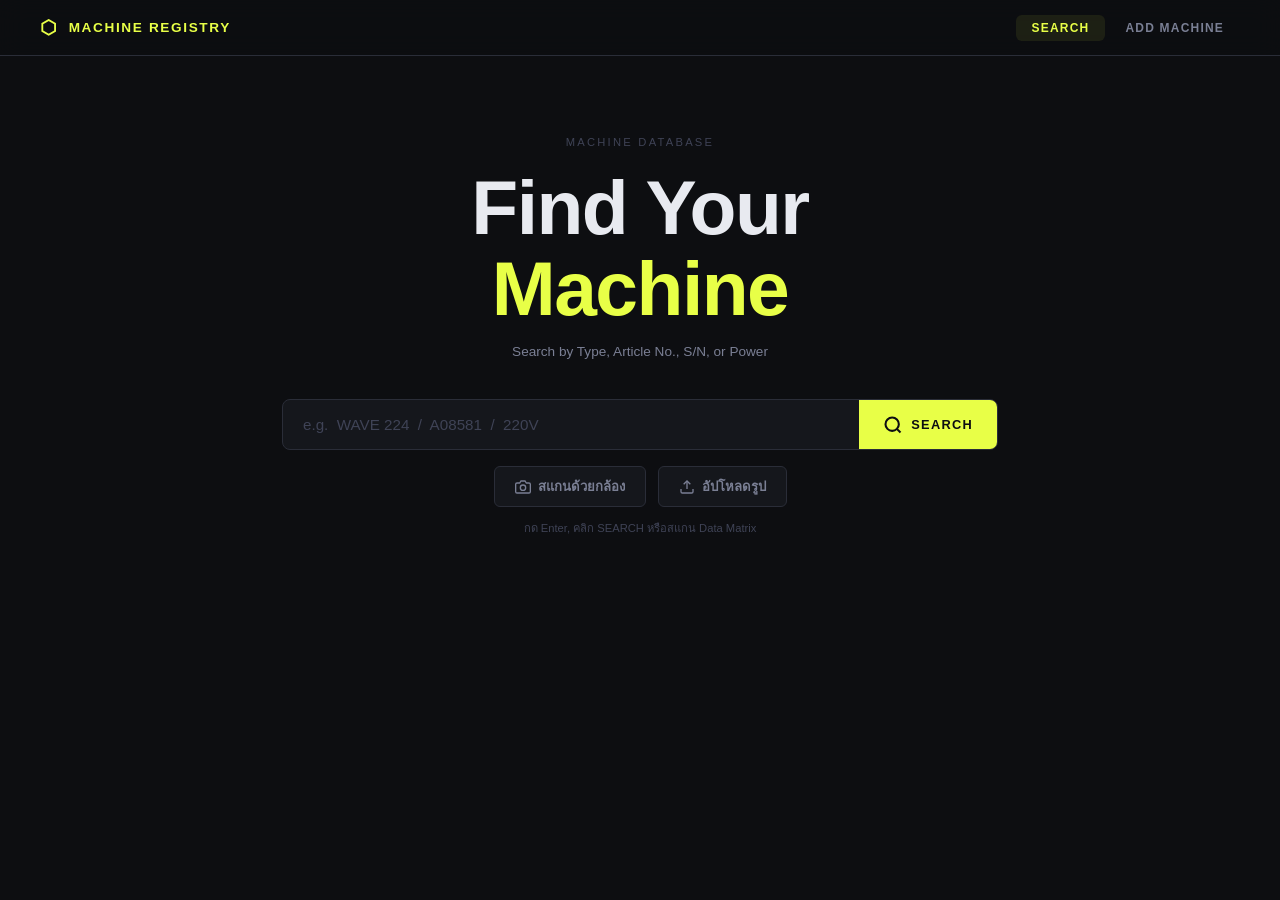
<file: index.html>
<!DOCTYPE html>
<html lang="th">
<head>
  <meta charset="UTF-8"/>
  <meta name="viewport" content="width=device-width, initial-scale=1.0"/>
  <title>Machine Registry</title>
  <link rel="stylesheet" href="style.css">
</head>
<body>
  <nav class="nav">
    <div class="nav-brand"><span class="nav-icon">⬡</span><span>MACHINE REGISTRY</span></div>
    <div class="nav-links">
      <a href="index.html" class="nav-link active">SEARCH</a>
      <a href="add.html" class="nav-link">ADD MACHINE</a>
    </div>
  </nav>

  <section class="hero">
    <div class="hero-label">MACHINE DATABASE</div>
    <h1 class="hero-title">Find Your<br><em>Machine</em></h1>
    <p class="hero-sub">Search by Type, Article No., S/N, or Power</p>

    <!-- SEARCH BAR -->
    <div class="search-bar">
      <input type="text" id="searchInput" class="search-input"
        placeholder="e.g.  WAVE 224  /  A08581  /  220V" autocomplete="off"/>
      <button class="search-btn" id="searchBtn">
        <svg width="20" height="20" fill="none" stroke="currentColor" stroke-width="2.5" viewBox="0 0 24 24">
          <circle cx="11" cy="11" r="8"/><path d="m21 21-4.35-4.35"/>
        </svg>
        SEARCH
      </button>
    </div>

    <!-- SCAN BUTTONS -->
    <div class="scan-row">
      <button class="scan-btn" id="scanCameraBtn">
        <svg width="16" height="16" fill="none" stroke="currentColor" stroke-width="2" viewBox="0 0 24 24">
          <path d="M23 19a2 2 0 0 1-2 2H3a2 2 0 0 1-2-2V8a2 2 0 0 1 2-2h4l2-3h6l2 3h4a2 2 0 0 1 2 2z"/>
          <circle cx="12" cy="13" r="4"/>
        </svg>
        สแกนด้วยกล้อง
      </button>
      <button class="scan-btn" id="scanFileBtn">
        <svg width="16" height="16" fill="none" stroke="currentColor" stroke-width="2" viewBox="0 0 24 24">
          <path d="M21 15v4a2 2 0 0 1-2 2H5a2 2 0 0 1-2-2v-4"/>
          <polyline points="17 8 12 3 7 8"/><line x1="12" y1="3" x2="12" y2="15"/>
        </svg>
        อัปโหลดรูป
      </button>
      <input type="file" id="fileInput" accept="image/*" style="display:none"/>
    </div>

    <div class="search-hint" id="searchHint">กด Enter, คลิก SEARCH หรือสแกน Data Matrix</div>

    <!-- CAMERA MODAL -->
    <div class="scan-modal" id="scanModal" style="display:none">
      <div class="scan-modal-inner">
        <div class="scan-modal-header">
          <span style="font-size:0.85rem;font-weight:700">สแกน Data Matrix</span>
          <button class="scan-close" id="closeScan">✕</button>
        </div>
        <div class="scan-viewport">
          <video id="scanVideo" autoplay playsinline muted></video>
          <div class="scan-overlay">
            <div class="scan-frame"></div>
            <div class="scan-hint-text">ส่องกล้องไปที่ Data Matrix บน Label</div>
          </div>
        </div>
        <div class="scan-status" id="scanStatus">กำลังเปิดกล้อง...</div>
      </div>
    </div>
  </section>

  <section class="results-section" id="resultsSection" style="display:none">
    <div class="results-header">
      <div class="results-title" id="resultsTitle">Results</div>
      <div class="results-count" id="resultsCount"></div>
    </div>
    <div id="resultsContainer"></div>
  </section>

  <div class="empty-state" id="emptyState" style="display:none">
    <div class="empty-icon">◎</div>
    <div class="empty-text">No machines found</div>
    <div class="empty-sub">ลองค้นหาด้วย keyword อื่น</div>
  </div>

  <section class="all-section" id="allSection">
    <div class="section-header">
      <span class="section-label">ALL MACHINE SETS</span>
      <span class="section-count" id="allCount">Loading...</span>
    </div>
    <div id="allContainer">
      <div class="loading-row"><span class="spinner"></span> Loading...</div>
    </div>
  </section>

  <!-- ZXing library for Data Matrix scanning -->
  <script src="api.js"></script>
  <script src="tree.js"></script>
  <script src="scanner.js"></script>
  <script src="search.js"></script>
</body>
</html>
</file>
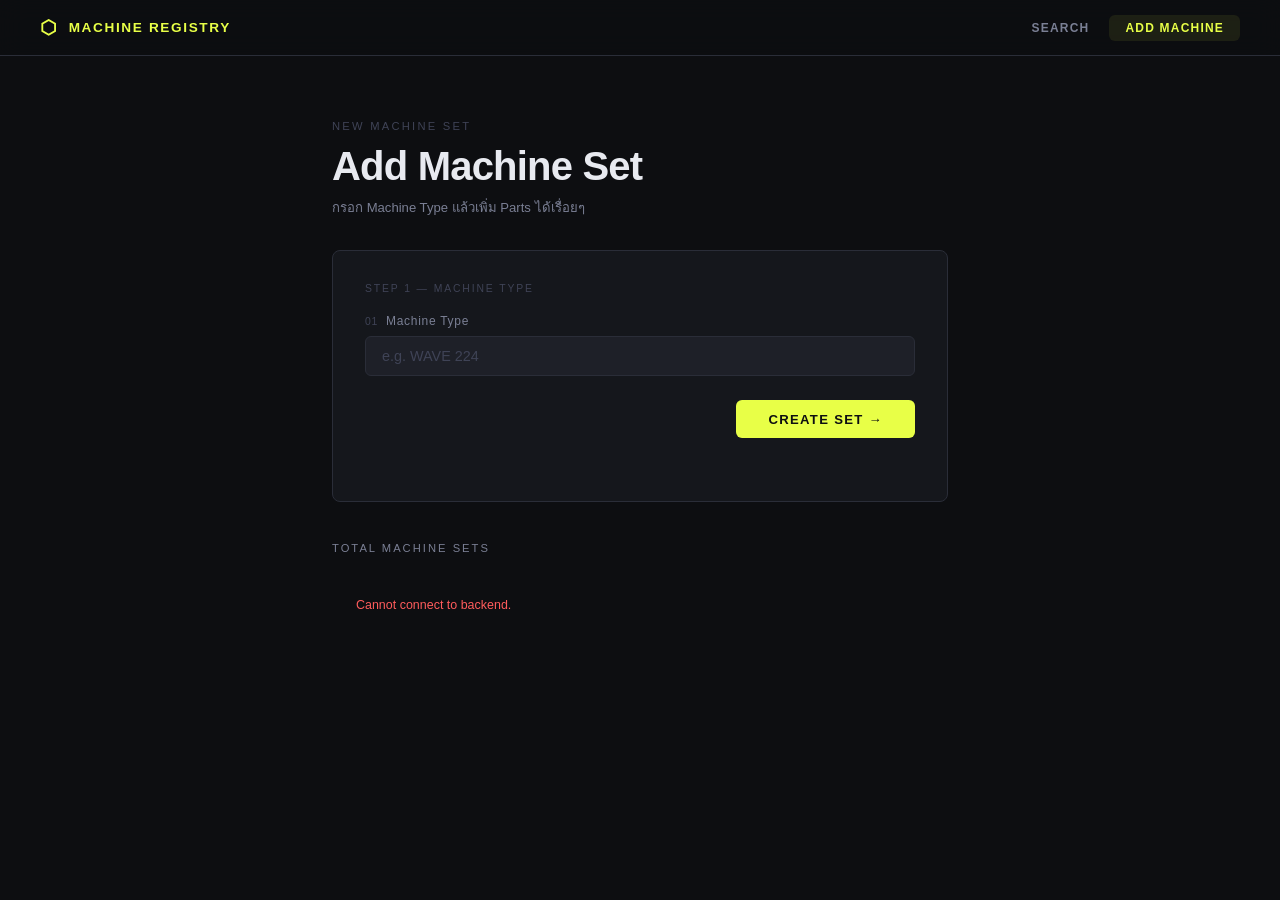
<file: add.html>
<!DOCTYPE html>
<html lang="th">
<head>
  <meta charset="UTF-8"/>
  <meta name="viewport" content="width=device-width, initial-scale=1.0"/>
  <title>Add Machine — Machine Registry</title>
  <link rel="stylesheet" href="style.css">
</head>
<body>
  <nav class="nav">
    <div class="nav-brand"><span class="nav-icon">⬡</span><span>MACHINE REGISTRY</span></div>
    <div class="nav-links">
      <a href="index.html" class="nav-link">SEARCH</a>
      <a href="add.html" class="nav-link active">ADD MACHINE</a>
    </div>
  </nav>

  <section class="form-section">
    <div class="form-header">
      <div class="form-label">NEW MACHINE SET</div>
      <h2 class="form-title">Add Machine Set</h2>
      <p class="form-sub">กรอก Machine Type แล้วเพิ่ม Parts ได้เรื่อยๆ</p>
    </div>

    <!-- STEP 1: Machine Type -->
    <div class="card form-card" id="step1Card">
      <div class="step-label">STEP 1 — MACHINE TYPE</div>
      <div class="field-group" style="margin-bottom:1.5rem">
        <label class="field-label" for="machineType">
          <span class="field-num">01</span> Machine Type
        </label>
        <input type="text" id="machineType" class="field-input" placeholder="e.g. WAVE 224"/>
      </div>
      <div class="form-actions">
        <button class="btn-primary" id="createSetBtn">CREATE SET →</button>
      </div>
      <div class="status-msg" id="step1Status"></div>
    </div>

    <!-- STEP 2: Add Parts (hidden until set created) -->
    <div class="card form-card" id="step2Card" style="display:none; margin-top:1.5rem">
      <div class="step-label" id="setLabel">SET-001 — PARTS</div>
      <div class="set-badge" id="setBadge"></div>

      <!-- Parts list -->
      <div id="partsList" style="margin-bottom:1.5rem"></div>

      <!-- Add part form -->
      <div class="part-form" id="partForm">
        <div class="part-form-title">+ Add Part</div>
        <div class="form-grid">
          <div class="field-group">
            <label class="field-label"><span class="field-num">01</span> Type</label>
            <input type="text" id="pType" class="field-input" placeholder="e.g. WAVE 224"/>
          </div>
          <div class="field-group">
            <label class="field-label"><span class="field-num">02</span> Article No.</label>
            <input type="text" id="pArticle" class="field-input" placeholder="e.g. ART-001"/>
          </div>
          <div class="field-group">
            <label class="field-label"><span class="field-num">03</span> S/N</label>
            <input type="text" id="pSN" class="field-input" placeholder="e.g. A08581"/>
          </div>
          <div class="field-group">
            <label class="field-label"><span class="field-num">04</span> Power</label>
            <input type="text" id="pPower" class="field-input" placeholder="e.g. 220V/50Hz"/>
          </div>
        </div>
        <div class="form-actions" style="margin-top:1rem">
          <button class="btn-secondary" id="doneBtn">DONE ✓</button>
          <button class="btn-primary" id="addPartBtn">ADD PART</button>
        </div>
        <div class="status-msg" id="partStatus"></div>
      </div>
    </div>

    <!-- Total sets -->
    <div class="recent-section" style="margin-top:2.5rem">
      <div class="section-header">
        <span class="section-label">TOTAL MACHINE SETS</span>
        <span class="section-count" id="totalCount">Loading...</span>
      </div>
      <div id="recentList" class="recent-list">
        <div class="loading-row"><span class="spinner"></span> Loading...</div>
      </div>
    </div>
  </section>

  <script src="api.js"></script>
  <script src="tree.js"></script>
  <script src="add.js"></script>
</body>
</html>
</file>
<file: style.css>
/* ============================================================
   MACHINE REGISTRY — Industrial Dark Theme
   Font: Syne (display) + DM Mono (data)
   ============================================================ */

:root {
  --bg:         #0d0e11;
  --surface:    #15171c;
  --surface2:   #1e2028;
  --border:     #2a2d38;
  --accent:     #e8ff47;
  --accent2:    #47c8ff;
  --text:       #e8eaf0;
  --text-dim:   #7a7f94;
  --text-xdim:  #3f4356;
  --danger:     #ff5c5c;
  --success:    #47ffb0;
  --mono:       Arial, sans-serif;
  --display:    Arial, sans-serif;
  --radius:     6px;
  --transition: 0.18s ease;
}

*, *::before, *::after { box-sizing: border-box; margin: 0; padding: 0; }

html { scroll-behavior: smooth; }

body {
  background: var(--bg);
  color: var(--text);
  font-family: Arial, sans-serif;
  min-height: 100vh;
  -webkit-font-smoothing: antialiased;
}

/* ── NAV ──────────────────────────────────────── */
.nav {
  position: sticky; top: 0; z-index: 100;
  display: flex; align-items: center; justify-content: space-between;
  padding: 0 2.5rem;
  height: 56px;
  background: rgba(13,14,17,0.92);
  backdrop-filter: blur(12px);
  border-bottom: 1px solid var(--border);
}

.nav-brand {
  display: flex; align-items: center; gap: 10px;
  font-size: 0.85rem; font-weight: 700; letter-spacing: 0.12em;
  color: var(--accent);
}
.nav-icon { font-size: 1.2rem; }

.nav-links { display: flex; gap: 0.25rem; }
.nav-link {
  padding: 6px 16px;
  font-size: 0.75rem; font-weight: 700; letter-spacing: 0.1em;
  color: var(--text-dim);
  text-decoration: none;
  border-radius: var(--radius);
  transition: var(--transition);
}
.nav-link:hover { color: var(--text); background: var(--surface2); }
.nav-link.active { color: var(--accent); background: rgba(232,255,71,0.08); }

/* ── HERO (Search page) ───────────────────────── */
.hero {
  max-width: 780px;
  margin: 0 auto;
  padding: 5rem 2rem 4rem;
  text-align: center;
}

.hero-label {
  font-family: Arial, sans-serif;
  font-size: 0.7rem; letter-spacing: 0.2em;
  color: var(--text-xdim);
  margin-bottom: 1.2rem;
}

.hero-title {
  font-size: clamp(2.8rem, 6vw, 5rem);
  font-weight: 800; line-height: 1.05;
  letter-spacing: -0.02em;
  margin-bottom: 1rem;
}
.hero-title em { font-style: normal; color: var(--accent); }

.hero-sub {
  font-family: Arial, sans-serif;
  font-size: 0.85rem; color: var(--text-dim);
  margin-bottom: 2.5rem;
}

/* ── SEARCH BAR ───────────────────────────────── */
.search-bar {
  display: flex;
  background: var(--surface);
  border: 1px solid var(--border);
  border-radius: 8px;
  overflow: hidden;
  transition: border-color var(--transition);
}
.search-bar:focus-within { border-color: var(--accent); }

.search-input {
  flex: 1;
  background: transparent;
  border: none; outline: none;
  padding: 1rem 1.25rem;
  font-family: Arial, sans-serif;
  font-size: 0.95rem;
  color: var(--text);
  caret-color: var(--accent);
}
.search-input::placeholder { color: var(--text-xdim); }

.search-btn {
  display: flex; align-items: center; gap: 8px;
  padding: 0 1.5rem;
  background: var(--accent);
  border: none; cursor: pointer;
  font-family: Arial, sans-serif;
  font-size: 0.8rem; font-weight: 700; letter-spacing: 0.1em;
  color: #0d0e11;
  transition: background var(--transition), transform var(--transition);
}
.search-btn:hover { background: #f4ff80; transform: translateX(1px); }
.search-btn:active { transform: scale(0.98); }

.search-hint {
  font-family: Arial, sans-serif;
  font-size: 0.7rem; color: var(--text-xdim);
  margin-top: 0.75rem;
}

/* ── SECTION HEADERS ──────────────────────────── */
.section-header {
  display: flex; align-items: center; justify-content: space-between;
  margin-bottom: 1.25rem;
}
.section-label {
  font-family: Arial, sans-serif;
  font-size: 0.7rem; font-weight: 500; letter-spacing: 0.18em;
  color: var(--text-dim);
}
.section-count {
  font-family: Arial, sans-serif;
  font-size: 0.7rem; color: var(--text-xdim);
}

/* ── RESULTS SECTION ──────────────────────────── */
.results-section {
  max-width: 900px; margin: 0 auto 3rem;
  padding: 0 2rem;
  animation: fadeUp 0.3s ease;
}
.results-header {
  display: flex; align-items: baseline; gap: 1rem;
  margin-bottom: 1.5rem;
}
.results-title {
  font-size: 1.2rem; font-weight: 700; color: var(--accent);
}
.results-count {
  font-family: Arial, sans-serif;
  font-size: 0.75rem; color: var(--text-dim);
}

/* ── ALL SECTION ──────────────────────────────── */
.all-section {
  max-width: 900px; margin: 0 auto 6rem;
  padding: 0 2rem;
}

/* ── TREE VIEW ────────────────────────────────── */
.tree-container {
  background: var(--surface);
  border: 1px solid var(--border);
  border-radius: 8px;
  overflow: hidden;
}

.tree-root-label {
  display: flex; align-items: center; justify-content: space-between;
  padding: 0.85rem 1.25rem;
  background: var(--surface2);
  border-bottom: 1px solid var(--border);
  font-size: 0.75rem; font-weight: 700; letter-spacing: 0.12em;
  color: var(--text-dim);
}

.tree-machine {
  border-bottom: 1px solid var(--border);
}
.tree-machine:last-child { border-bottom: none; }

.tree-machine-header {
  display: flex; align-items: center; justify-content: space-between;
  padding: 0.9rem 1.25rem;
  cursor: pointer;
  transition: background var(--transition);
  user-select: none;
}
.tree-machine-header:hover { background: var(--surface2); }

.tree-machine-name {
  display: flex; align-items: center; gap: 0.75rem;
  font-family: Arial, sans-serif;
  font-size: 0.95rem; font-weight: 500;
  color: var(--accent2);
}
.tree-connector {
  color: var(--text-xdim); font-size: 0.8rem;
}

.tree-toggle {
  font-size: 0.65rem; color: var(--text-xdim);
  font-family: Arial, sans-serif; letter-spacing: 0.05em;
  transition: var(--transition);
}
.tree-toggle.open { color: var(--accent); }

.tree-attrs {
  display: none;
  padding: 0 1.25rem 1rem 2.5rem;
  animation: fadeDown 0.18s ease;
}
.tree-attrs.open { display: block; }

.tree-attr-row {
  display: flex; align-items: baseline; gap: 1rem;
  padding: 0.3rem 0;
  border-left: 1px solid var(--border);
  padding-left: 1.25rem;
  margin-left: 0.25rem;
}

.attr-line {
  display: flex; align-items: center; gap: 0.75rem;
  width: 100%;
}
.attr-branch {
  color: var(--text-xdim); font-family: Arial, sans-serif; font-size: 0.75rem;
}
.attr-key {
  font-family: Arial, sans-serif;
  font-size: 0.7rem; font-weight: 500;
  color: var(--text-xdim);
  min-width: 90px;
  letter-spacing: 0.05em;
}
.attr-val {
  font-family: Arial, sans-serif;
  font-size: 0.85rem; color: var(--text);
}

.tree-actions {
  display: flex; gap: 0.5rem;
  padding: 0.5rem 1.25rem 0.75rem 3.75rem;
}
.btn-edit, .btn-delete {
  padding: 4px 14px;
  font-family: Arial, sans-serif;
  font-size: 0.7rem; font-weight: 500; letter-spacing: 0.06em;
  border-radius: var(--radius);
  border: none; cursor: pointer;
  transition: var(--transition);
}
.btn-edit {
  background: rgba(71,200,255,0.1);
  color: var(--accent2);
  border: 1px solid rgba(71,200,255,0.25);
}
.btn-edit:hover { background: rgba(71,200,255,0.2); }
.btn-delete {
  background: rgba(255,92,92,0.1);
  color: var(--danger);
  border: 1px solid rgba(255,92,92,0.25);
}
.btn-delete:hover { background: rgba(255,92,92,0.2); }

/* ── FORM PAGE ────────────────────────────────── */
.form-section {
  max-width: 680px; margin: 0 auto;
  padding: 4rem 2rem 6rem;
}

.form-header { margin-bottom: 2rem; }
.form-label {
  font-family: Arial, sans-serif;
  font-size: 0.7rem; letter-spacing: 0.2em;
  color: var(--text-xdim);
  margin-bottom: 0.75rem;
}
.form-title {
  font-size: 2.5rem; font-weight: 800;
  letter-spacing: -0.02em;
  margin-bottom: 0.5rem;
}
.form-sub {
  font-family: Arial, sans-serif;
  font-size: 0.82rem; color: var(--text-dim);
}

/* PREVIEW */
.preview-box {
  display: flex; align-items: center; gap: 1rem;
  padding: 1rem 1.5rem;
  background: rgba(232,255,71,0.05);
  border: 1px solid rgba(232,255,71,0.2);
  border-radius: 8px;
  margin-bottom: 1.75rem;
}
.preview-label {
  font-family: Arial, sans-serif;
  font-size: 0.65rem; font-weight: 500; letter-spacing: 0.15em;
  color: rgba(232,255,71,0.5);
  white-space: nowrap;
}
.preview-name {
  font-family: Arial, sans-serif;
  font-size: 1rem; font-weight: 500;
  color: var(--accent);
}

/* CARD */
.card {
  background: var(--surface);
  border: 1px solid var(--border);
  border-radius: 8px;
  padding: 2rem;
}

.form-grid {
  display: grid;
  grid-template-columns: 1fr 1fr;
  gap: 1.5rem;
  margin-bottom: 2rem;
}

.field-group { display: flex; flex-direction: column; gap: 0.5rem; }
.field-label {
  display: flex; align-items: center; gap: 0.5rem;
  font-family: Arial, sans-serif;
  font-size: 0.75rem; font-weight: 500; letter-spacing: 0.06em;
  color: var(--text-dim);
}
.field-num {
  font-size: 0.65rem; color: var(--text-xdim);
}
.field-input {
  background: var(--surface2);
  border: 1px solid var(--border);
  border-radius: var(--radius);
  padding: 0.7rem 1rem;
  font-family: Arial, sans-serif;
  font-size: 0.9rem; color: var(--text);
  outline: none;
  transition: border-color var(--transition);
}
.field-input::placeholder { color: var(--text-xdim); }
.field-input:focus { border-color: var(--accent); }

.form-actions {
  display: flex; justify-content: flex-end; gap: 0.75rem;
}

.btn-primary {
  padding: 0.7rem 2rem;
  background: var(--accent);
  border: none; border-radius: var(--radius);
  font-family: Arial, sans-serif;
  font-size: 0.82rem; font-weight: 700; letter-spacing: 0.1em;
  color: #0d0e11; cursor: pointer;
  transition: var(--transition);
}
.btn-primary:hover { background: #f4ff80; transform: translateY(-1px); }
.btn-primary:disabled { opacity: 0.5; cursor: not-allowed; }

.btn-secondary {
  padding: 0.7rem 1.5rem;
  background: transparent;
  border: 1px solid var(--border);
  border-radius: var(--radius);
  font-family: Arial, sans-serif;
  font-size: 0.82rem; font-weight: 700; letter-spacing: 0.1em;
  color: var(--text-dim); cursor: pointer;
  transition: var(--transition);
}
.btn-secondary:hover { border-color: var(--text-dim); color: var(--text); }

.status-msg {
  margin-top: 1rem;
  font-family: Arial, sans-serif;
  font-size: 0.82rem; text-align: center;
  min-height: 1.2em;
  transition: var(--transition);
}
.status-msg.success { color: var(--success); }
.status-msg.error   { color: var(--danger);  }

/* RECENT LIST */
.recent-section { margin-top: 2.5rem; }
.recent-list { display: flex; flex-direction: column; gap: 0; }
.recent-item {
  display: flex; align-items: center; justify-content: space-between;
  padding: 0.75rem 1rem;
  background: var(--surface);
  border: 1px solid var(--border);
  border-bottom: none;
  animation: fadeUp 0.25s ease;
}
.recent-item:first-child { border-radius: 8px 8px 0 0; }
.recent-item:last-child  { border-bottom: 1px solid var(--border); border-radius: 0 0 8px 8px; }
.recent-name {
  font-family: Arial, sans-serif; font-size: 0.88rem; color: var(--accent2);
}
.recent-meta {
  font-family: Arial, sans-serif; font-size: 0.72rem; color: var(--text-xdim);
}

/* ── EMPTY / LOADING ──────────────────────────── */
.empty-state {
  text-align: center; padding: 5rem 2rem;
}
.empty-icon { font-size: 2.5rem; color: var(--text-xdim); margin-bottom: 1rem; }
.empty-text { font-size: 1rem; font-weight: 700; color: var(--text-dim); }
.empty-sub  { font-family: Arial, sans-serif; font-size: 0.78rem; color: var(--text-xdim); margin-top: 0.4rem; }

.loading-row {
  display: flex; align-items: center; gap: 0.75rem;
  padding: 1.5rem;
  font-family: Arial, sans-serif; font-size: 0.82rem; color: var(--text-xdim);
}
.spinner {
  width: 16px; height: 16px;
  border: 2px solid var(--border);
  border-top-color: var(--accent);
  border-radius: 50%;
  animation: spin 0.7s linear infinite;
  display: inline-block; flex-shrink: 0;
}

/* ── MODAL (Edit) ─────────────────────────────── */
.modal-overlay {
  position: fixed; inset: 0; z-index: 200;
  background: rgba(0,0,0,0.75);
  display: flex; align-items: center; justify-content: center;
  animation: fadeIn 0.18s ease;
}
.modal {
  background: var(--surface);
  border: 1px solid var(--border);
  border-radius: 10px;
  padding: 2rem;
  width: min(520px, 92vw);
  animation: fadeUp 0.2s ease;
}
.modal-title {
  font-size: 1.25rem; font-weight: 700; margin-bottom: 1.5rem;
}
.modal-grid { display: grid; grid-template-columns: 1fr 1fr; gap: 1rem; margin-bottom: 1.5rem; }
.modal-actions { display: flex; justify-content: flex-end; gap: 0.75rem; }
.modal-status {
  font-family: Arial, sans-serif; font-size: 0.8rem;
  text-align: center; margin-top: 0.75rem;
}

/* ── KEYFRAMES ────────────────────────────────── */
@keyframes spin    { to { transform: rotate(360deg); } }
@keyframes fadeUp  { from { opacity:0; transform:translateY(12px); } to { opacity:1; transform:none; } }
@keyframes fadeDown{ from { opacity:0; transform:translateY(-6px);} to { opacity:1; transform:none; } }
@keyframes fadeIn  { from { opacity:0; } to { opacity:1; } }

/* ── RESPONSIVE ───────────────────────────────── */
@media (max-width: 600px) {
  .nav { padding: 0 1rem; }
  .hero { padding: 3rem 1rem 2.5rem; }
  .all-section, .results-section { padding: 0 1rem; }
  .form-section { padding: 2.5rem 1rem 4rem; }
  .form-grid { grid-template-columns: 1fr; }
  .modal-grid { grid-template-columns: 1fr; }
}

/* ── STEP LABEL ───────────────────────────────── */
.step-label {
  font-family: Arial, sans-serif;
  font-size: 0.65rem; font-weight: 500; letter-spacing: 0.18em;
  color: var(--text-xdim);
  margin-bottom: 1.25rem;
}

.set-badge {
  display: flex; align-items: center; gap: 0.75rem;
  padding: 0.6rem 1rem;
  background: rgba(232,255,71,0.05);
  border: 1px solid rgba(232,255,71,0.15);
  border-radius: var(--radius);
  margin-bottom: 1.5rem;
}

/* ── PART FORM ────────────────────────────────── */
.part-form {
  border-top: 1px solid var(--border);
  padding-top: 1.25rem;
}

.part-form-title {
  font-family: Arial, sans-serif;
  font-size: 0.8rem; font-weight: 500;
  color: var(--accent);
  margin-bottom: 1rem;
}

/* ── SET LIST (Total Machine Sets) ───────────────────────────── */
.set-list-item {
  background: var(--surface);
  border: 1px solid var(--border);
  border-bottom: none;
}
.set-list-item:first-child { border-radius: 8px 8px 0 0; }
.set-list-item:last-child  { border-bottom: 1px solid var(--border); border-radius: 0 0 8px 8px; }

.set-list-header {
  display: flex; align-items: center; justify-content: space-between;
  padding: 0.75rem 1rem;
}

.set-edit-panel {
  padding: 0.75rem 1rem 1rem;
  background: var(--surface2);
  border-top: 1px solid var(--border);
  animation: fadeDown 0.18s ease;
}

.set-part-row {
  display: flex; align-items: center; gap: 0.5rem;
  padding: 0.4rem 0;
  border-bottom: 1px solid var(--border);
}
.set-part-row:last-child { border-bottom: none; }

/* ── SCAN BUTTONS ─────────────────────────────── */
.scan-row {
  display: flex; gap: 0.75rem; justify-content: center;
  margin-top: 1rem;
}

.scan-btn {
  display: flex; align-items: center; gap: 7px;
  padding: 0.55rem 1.25rem;
  background: var(--surface);
  border: 1px solid var(--border);
  border-radius: var(--radius);
  font-family: Arial, sans-serif;
  font-size: 0.82rem; font-weight: 600;
  color: var(--text-dim);
  cursor: pointer;
  transition: var(--transition);
}
.scan-btn:hover { border-color: var(--accent2); color: var(--accent2); }
.scan-btn svg   { flex-shrink: 0; }

/* ── SCAN MODAL ───────────────────────────────── */
.scan-modal {
  position: fixed; inset: 0; z-index: 300;
  background: rgba(0,0,0,0.88);
  display: flex; align-items: center; justify-content: center;
}

.scan-modal-inner {
  width: min(480px, 94vw);
  background: var(--surface);
  border: 1px solid var(--border);
  border-radius: 12px;
  overflow: hidden;
}

.scan-modal-header {
  display: flex; align-items: center; justify-content: space-between;
  padding: 0.9rem 1.25rem;
  border-bottom: 1px solid var(--border);
}

.scan-close {
  background: none; border: none;
  color: var(--text-dim); font-size: 1rem;
  cursor: pointer; padding: 4px 8px;
  border-radius: var(--radius);
  transition: var(--transition);
}
.scan-close:hover { color: var(--danger); }

.scan-viewport {
  position: relative;
  width: 100%; aspect-ratio: 4/3;
  background: #000; overflow: hidden;
}

.scan-viewport video {
  width: 100%; height: 100%; object-fit: cover;
}

.scan-overlay {
  position: absolute; inset: 0;
  display: flex; flex-direction: column;
  align-items: center; justify-content: center;
  gap: 1rem;
}

.scan-frame {
  width: 200px; height: 200px;
  border: 2px solid var(--accent);
  border-radius: 8px;
  box-shadow: 0 0 0 9999px rgba(0,0,0,0.45);
  animation: pulse-border 1.5s ease-in-out infinite;
}

.scan-hint-text {
  font-size: 0.75rem; color: white;
  background: rgba(0,0,0,0.6);
  padding: 4px 12px; border-radius: 20px;
}

.scan-status {
  padding: 0.85rem 1.25rem;
  font-family: Arial, sans-serif;
  font-size: 0.82rem; color: var(--text-dim);
  text-align: center;
  min-height: 3rem; display: flex; align-items: center; justify-content: center;
}

@keyframes pulse-border {
  0%, 100% { border-color: var(--accent); }
  50%       { border-color: var(--accent2); }
}
</file>
